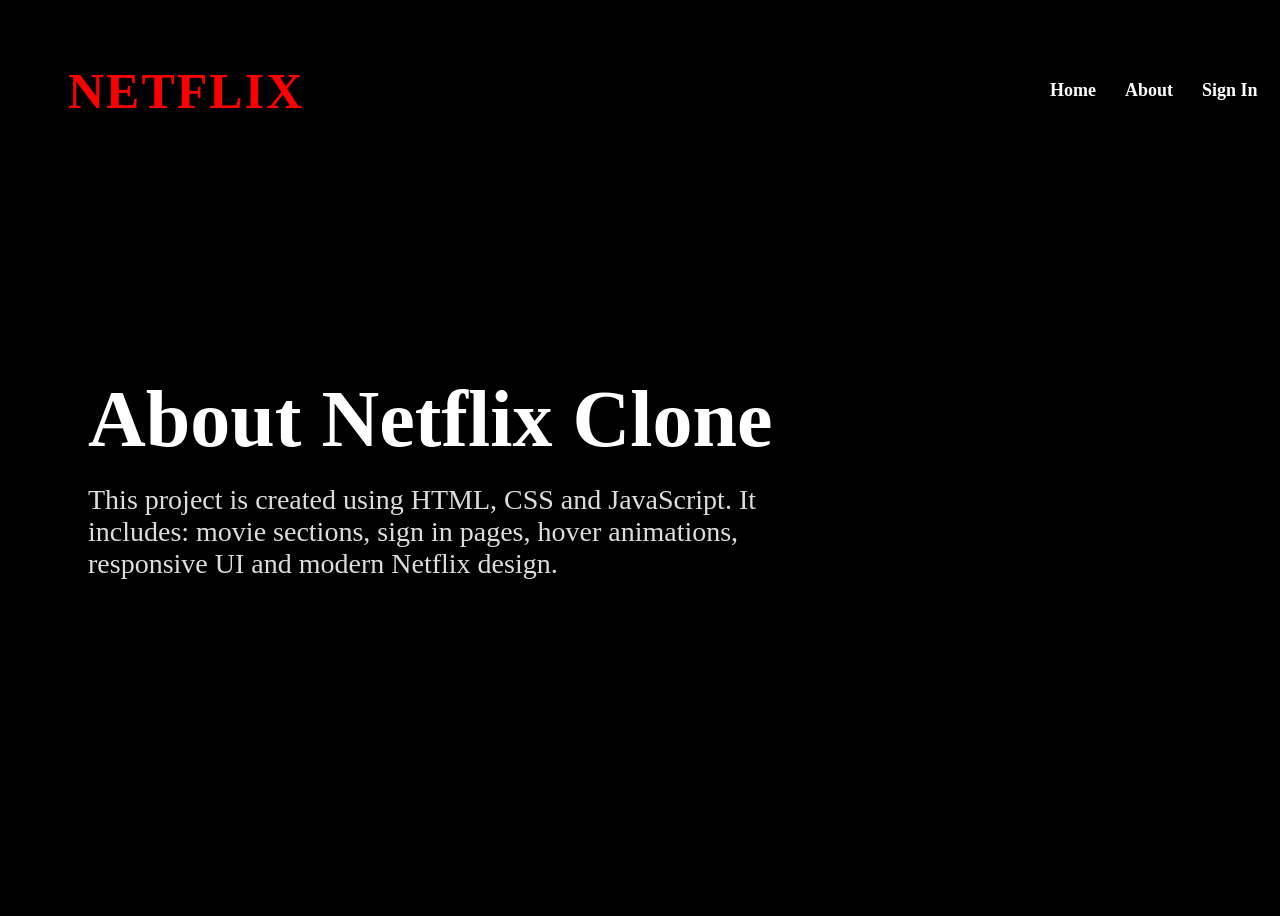
<file: about.html>
﻿<!DOCTYPE html>
<html>

<head>

    <title>About Netflix Clone</title>

    <link rel="stylesheet" href="style.css">

</head>

<body>

    <nav>

        <h1 class="logo">NETFLIX</h1>

        <div class="nav-links">

            <a href="index.html">Home</a>

            <a href="about.html">About</a>

            <a href="signin.html">Sign In</a>

            <a href="signup.html">Sign Up</a>

        </div>

    </nav>

    <section class="hero">

        <div class="hero-content">

            <h1>About Netflix Clone</h1>

            <p>

                This project is created using
                HTML, CSS and JavaScript.

                It includes:
                movie sections,
                sign in pages,
                hover animations,
                responsive UI
                and modern Netflix design.

            </p>

        </div>

    </section>

</body>

</html>
</file>
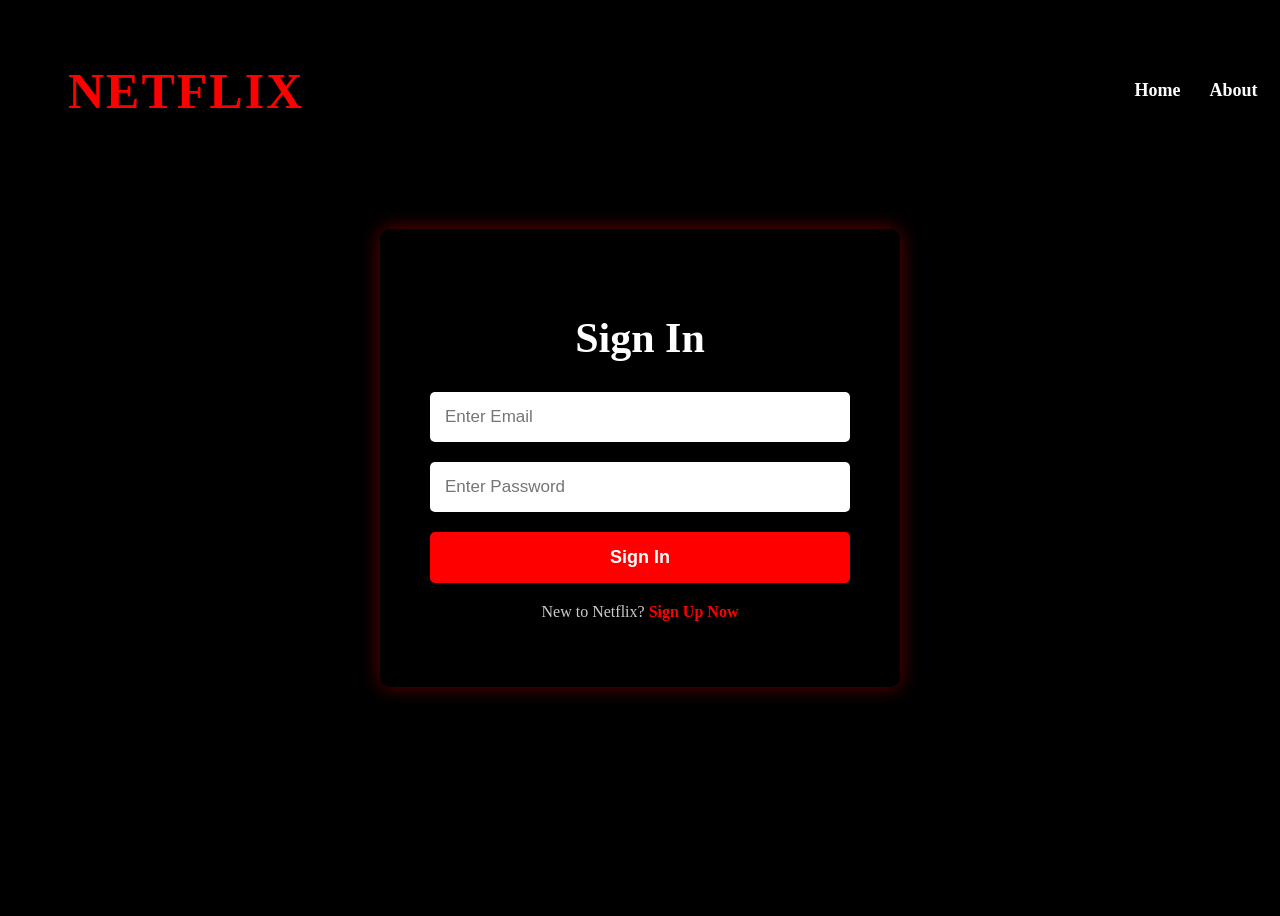
<file: signin.html>
﻿<!DOCTYPE html>
<html>

<head>

    <title>Netflix Sign In</title>

    <link rel="stylesheet" href="style.css">

</head>

<body>

    <nav>

        <h1 class="logo">NETFLIX</h1>

        <div class="nav-links">

            <a href="index.html">Home</a>
            <a href="about.html">About</a>
            <a href="signup.html">Sign Up</a>

        </div>

    </nav>

    <section class="signin-page">

        <div class="signin-box">

            <h1>Sign In</h1>

            <input type="email" placeholder="Enter Email">

            <input type="password" placeholder="Enter Password">

            <button onclick="loginMsg()">
                Sign In
            </button>

            <p>
                New to Netflix?
                <a href="signup.html">Sign Up Now</a>
            </p>

        </div>

    </section>

    <script>

        function loginMsg() {

            alert("Login Successfully ✅");

        }

    </script>

</body>

</html>
</file>
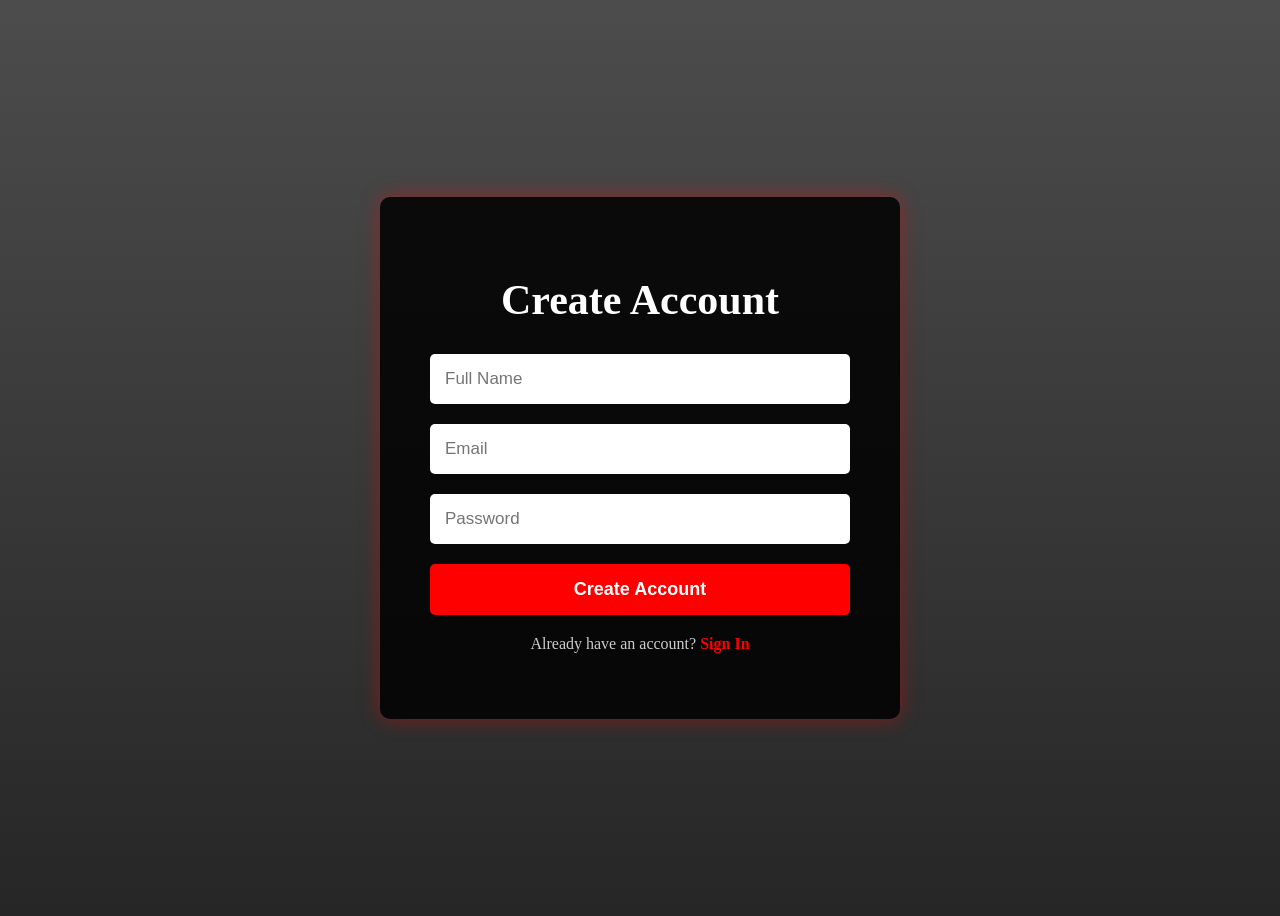
<file: signup.html>
﻿<!DOCTYPE html>
<html>

<head>

    <title>Sign Up</title>

    <link rel="stylesheet" href="style.css">

</head>

<body class="signin-page">

    <div class="signin-box">

        <h1>Create Account</h1>

        <input type="text" placeholder="Full Name">

        <input type="email" placeholder="Email">

        <input type="password" placeholder="Password">

        <button onclick="showMessage()">
            Create Account
        </button>

        <div class="success-msg" id="msg">
            Account Created Successfully ✅
        </div>

        <p>
            Already have an account?
            <a href="signin.html">Sign In</a>
        </p>

    </div>

    <script>

        function showMessage() {

            document.getElementById("msg").style.display = "block";
        }

    </script>

</body>
</html>
</file>
<file: style.css>
﻿```css
/* =========================================
   NETFLIX CLONE FULL CSS
========================================= */
* {
    margin: 0;
    padding: 0;
    box-sizing: border-box;
    font-family: Arial;
}

body {
    background: #000;
    color: white;
    overflow-x: hidden;
}

/* NAVBAR */

nav {
    position: fixed;
    top: 0;
    width: 100%;
    padding: 20px 60px;
    display: flex;
    justify-content: space-between;
    align-items: center;
    background: rgba(0,0,0,0.8);
    z-index: 1000;
    backdrop-filter: blur(5px);
}

.logo {
    color: red;
    font-size: 50px;
    font-weight: bold;
    letter-spacing: 2px;
}

.nav-links a {
    color: white;
    text-decoration: none;
    margin-left: 25px;
    font-size: 18px;
    transition: 0.3s;
    font-weight: bold;
}

    .nav-links a:hover {
        color: red;
    }

/* HERO SECTION */

.hero {
    height: 100vh;
    background: linear-gradient(to top, rgba(0,0,0,0.95), rgba(0,0,0,0.5)), url('https://images.unsplash.com/photo-1489599849927-2ee91cede3ba?q=80&w=1600&auto=format&fit=crop');
    background-size: cover;
    background-position: center;
    display: flex;
    align-items: center;
    padding-left: 80px;
}

.hero-content {
    max-width: 700px;
}

    .hero-content h1 {
        font-size: 80px;
        line-height: 90px;
        margin-bottom: 20px;
    }

    .hero-content p {
        font-size: 28px;
        margin-top: 20px;
        color: #ddd;
    }

.hero-btn {
    display: inline-block;
    margin-top: 35px;
    background: red;
    color: white;
    padding: 16px 40px;
    text-decoration: none;
    border-radius: 6px;
    font-size: 22px;
    font-weight: bold;
    transition: 0.3s;
}

    .hero-btn:hover {
        background: #c70000;
        transform: scale(1.05);
    }

/* MOVIES */

.movies {
    padding: 50px 60px;
}

    .movies h2 {
        margin-bottom: 25px;
        font-size: 40px;
    }

.movie-row {
    display: flex;
    gap: 20px;
    overflow-x: auto;
    padding-bottom: 20px;
    scrollbar-width: none;
}

    .movie-row::-webkit-scrollbar {
        display: none;
    }

    .movie-row img {
        width: 320px;
        height: 200px;
        object-fit: cover;
        border-radius: 12px;
        transition: 0.4s;
        box-shadow: 0 0 10px rgba(255,0,0,0.3);
    }

        .movie-row img:hover {
            transform: scale(1.08);
            box-shadow: 0 0 20px red;
        }

/* FOOTER */

footer {
    text-align: center;
    padding: 50px;
    background: #111;
    margin-top: 50px;
}

    footer h2 {
        color: red;
        margin-bottom: 15px;
        font-size: 40px;
    }

    footer p {
        margin-top: 10px;
        color: #ccc;
    }

/* SIGN IN / SIGN UP */

.signin-page {
    height: 100vh;
    display: flex;
    justify-content: center;
    align-items: center;
    background: linear-gradient(to top, rgba(0,0,0,0.85), rgba(0,0,0,0.7)), url('https://images.unsplash.com/photo-1489599849927-2ee91cede3ba?q=80&w=1600&auto=format&fit=crop');
    background-size: cover;
    background-position: center;
}

.signin-box {
    background: rgba(0,0,0,0.85);
    padding: 50px;
    width: 420px;
    border-radius: 10px;
    display: flex;
    flex-direction: column;
    box-shadow: 0 0 20px rgba(255,0,0,0.4);
}

    .signin-box h1 {
        margin-bottom: 30px;
        font-size: 42px;
        text-align: center;
    }

    .signin-box input {
        margin-bottom: 20px;
        padding: 15px;
        border: none;
        border-radius: 5px;
        font-size: 17px;
        outline: none;
    }

    .signin-box button {
        padding: 15px;
        background: red;
        color: white;
        border: none;
        border-radius: 5px;
        font-size: 18px;
        font-weight: bold;
        cursor: pointer;
        transition: 0.3s;
    }

        .signin-box button:hover {
            background: #c70000;
            transform: scale(1.03);
        }

    .signin-box p {
        margin-top: 20px;
        text-align: center;
        color: #ccc;
    }

    .signin-box a {
        color: red;
        text-decoration: none;
        font-weight: bold;
    }

/* SUCCESS MESSAGE */

.success-msg {
    margin-top: 20px;
    background: green;
    padding: 12px;
    text-align: center;
    border-radius: 5px;
    display: none;
}

/* ABOUT PAGE */

.about-section {
    min-height: 100vh;
    padding: 140px 80px;
    background: linear-gradient(to top, rgba(0,0,0,0.9), rgba(0,0,0,0.7)), url('https://images.unsplash.com/photo-1517604931442-7e0c8ed2963c?q=80&w=1600&auto=format&fit=crop');
    background-size: cover;
}

.about-box {
    max-width: 900px;
    background: rgba(0,0,0,0.75);
    padding: 50px;
    border-radius: 12px;
    box-shadow: 0 0 20px rgba(255,0,0,0.3);
}

    .about-box h1 {
        font-size: 60px;
        margin-bottom: 25px;
        color: red;
    }

    .about-box p {
        font-size: 22px;
        line-height: 40px;
        color: #ddd;
    }

/* MOVIE PLAYER PAGE */

.movie-player {
    min-height: 100vh;
    background: black;
    display: flex;
    justify-content: center;
    align-items: center;
    flex-direction: column;
}

    .movie-player img {
        width: 80%;
        border-radius: 15px;
        box-shadow: 0 0 20px red;
    }

    .movie-player h1 {
        margin-bottom: 30px;
        font-size: 50px;
        color: red;
    }

/* RESPONSIVE */

@media(max-width: 768px) {

    nav {
        padding: 20px;
    }

    .logo {
        font-size: 35px;
    }

    .hero {
        padding-left: 30px;
    }

    .hero-content h1 {
        font-size: 50px;
        line-height: 60px;
    }

    .hero-content p {
        font-size: 20px;
    }

    .movie-row img {
        width: 250px;
        height: 160px;
    }

    .about-box h1 {
        font-size: 40px;
    }

    .about-box p {
        font-size: 18px;
        line-height: 30px;
    }
}

```
</file>
